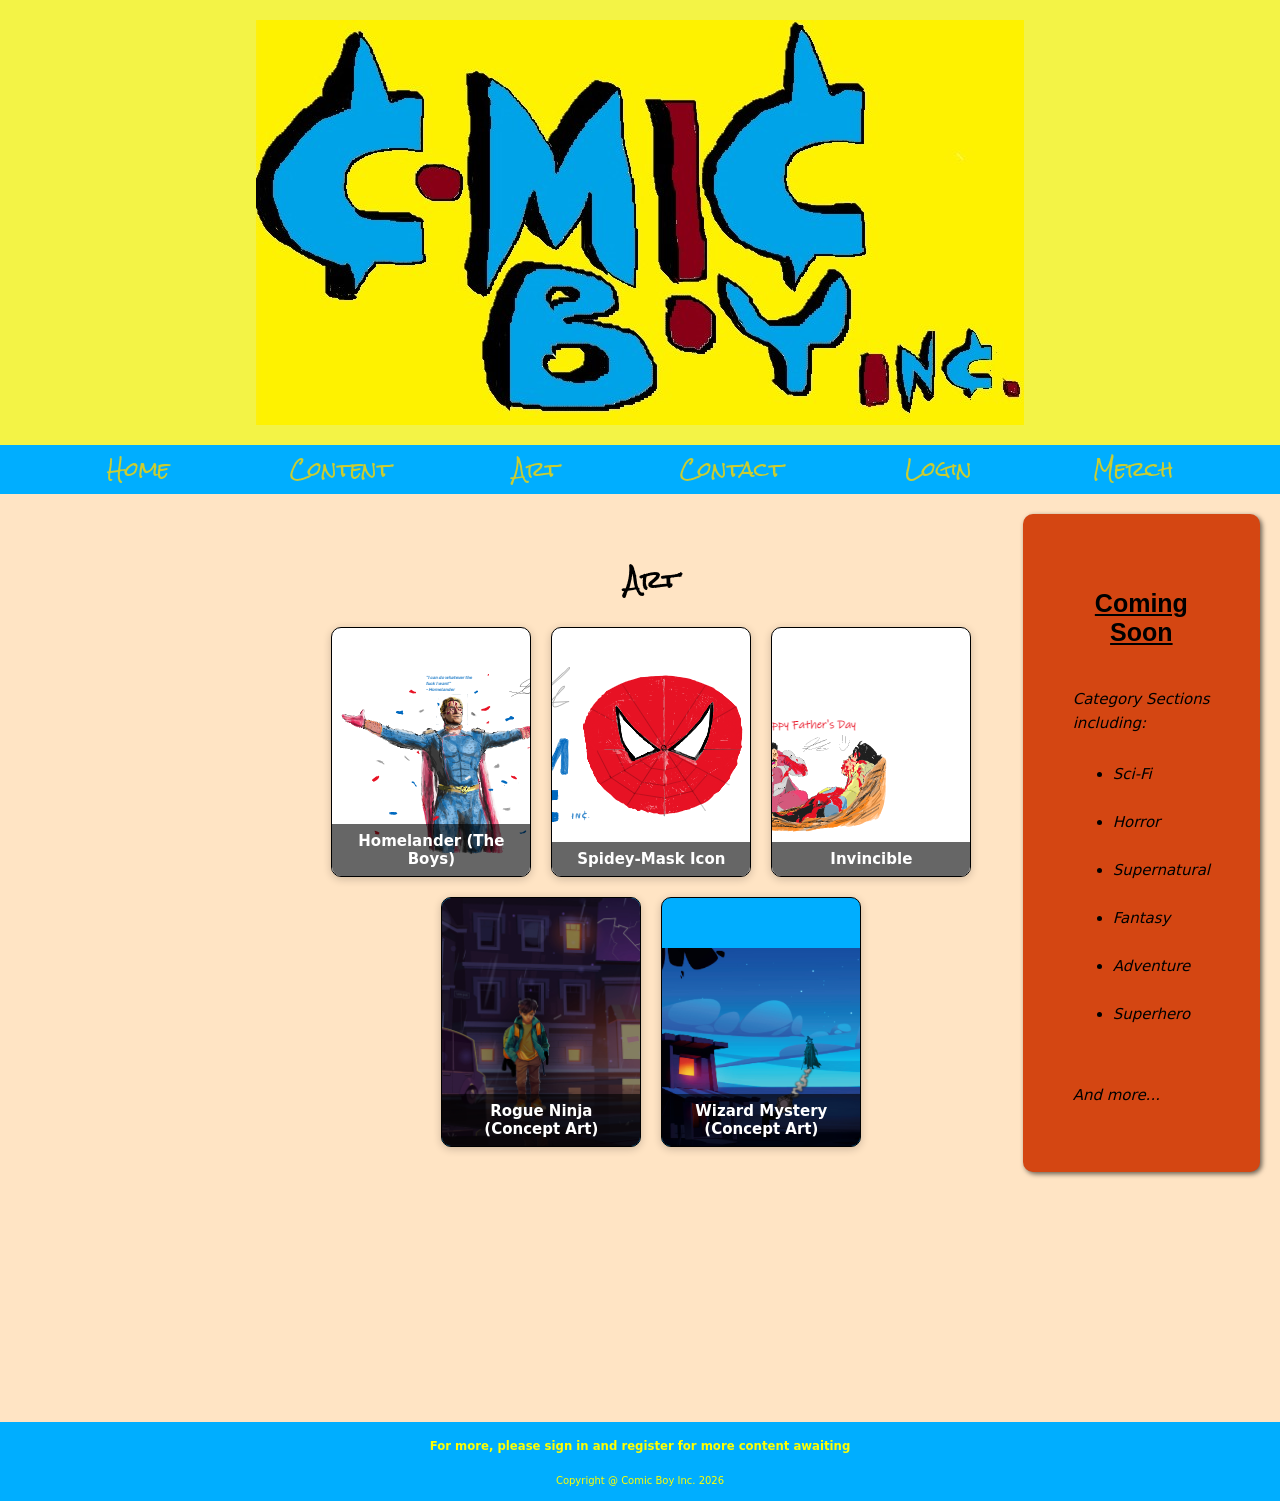
<file: art.html>
<!DOCTYPE html>

<html>

<head>
 <meta charset="utf-8">
 <meta name="author" content="Kaviul">
 <meta name="viewport" content="width=device-width, initial-scale=1.0">

 <link rel="stylesheet" href="css/style.css">
 <link href="https://fonts.googleapis.com/css2?family=Rock+Salt&display=swap" rel="stylesheet">
</head>


<title> Art | Comic Boy Inc.</title>


<body>
  <script src="script.js"></script>

<header>
   <h1 class="title-logo" alt="comic boy logo"><img src="img/comic-boy-logo.jpg"></h1> 
</header>


<nav class="navbar">
   <ul>
      <li><a href="index.html" class="home-nav">Home</a></li>
      <li><a href="content.html" class="content-nav">Content</a></li>
      <li><a href="art.html" class="art-nav">Art</a></li>
      <li><a href="contact.html" class="contact-nav">Contact</a></li>
      <li><a href="login.html" class="login-nav">Login</a></li>
      <li><a href="merch.html" class="merch-nav">Merch</a></li>
   </ul> 
</nav>



<main class="container">
 <section class="main-content">
 <h2 class="content-heading">Art</h2>
 <div class="art-section">
  <div class="art-boxes">
    <div class="box-white">
      <a href="img/homelander.jpg" target="_self" rel="noopener noreferrer" title="Homelander(The Boys)">
        <img src="img/homelander.jpg" alt="Homelander">
      </a>
      <div class="title">Homelander (The Boys)</div>
    </div>

    <div class="box-white">
      <a href="img/spidey-art.jpg" target="_self" rel="noopener noreferrer" title="Spidey">
        <img src="img/spidey-art.jpg" alt="Spidey">
      </a>
      <div class="title">Spidey-Mask Icon</div>
    </div>

    <div class="box-white">
      <a href="img/invincible.jpg" target="_self" rel="noopener noreferrer" title="Invincible">
        <img src="img/invincible.jpg" alt="Invincible">
      </a>
      <div class="title">Invincible</div>
    </div>

      <div class="box">
      <a href="img/ninja-boy.jpg" target="_self" rel="noopener noreferrer" title="Rogue Ninja">
        <img src="img/ninja-boy.jpg" alt="Rogue Ninja">
      </a>
      <div class="title">Rogue Ninja (Concept Art)</div>
    </div>

     <div class="box">
      <a href="img/wizard.jpg" target="_self" rel="noopener noreferrer" title="Wizard">
        <img src="img/wizard.jpg" alt="Wizard">
      </a>
      <div class="title">Wizard Mystery (Concept Art)</div>
    </div>
</div>

 </section>


 <!-- sidebar -->
 <aside>
   <h3 class="aside-heading">Coming Soon</h3>
   <p class="aside-text">Category Sections including:</p>
 <ul>
    <li>Sci-Fi</li>
    <li>Horror</li>
    <li>Supernatural</li>
    <li>Fantasy</li>
    <li>Adventure</li>
    <li>Superhero</li>
 </ul>
 <p class="aside-text">And more...</p>
 </aside>

</main>

<footer class="footer">
   <h3>For more, please sign in and register for more content awaiting</h3>
   <p>Copyright @ Comic Boy Inc. 2026</p>
   </footer>



</body>




</html>
</file>
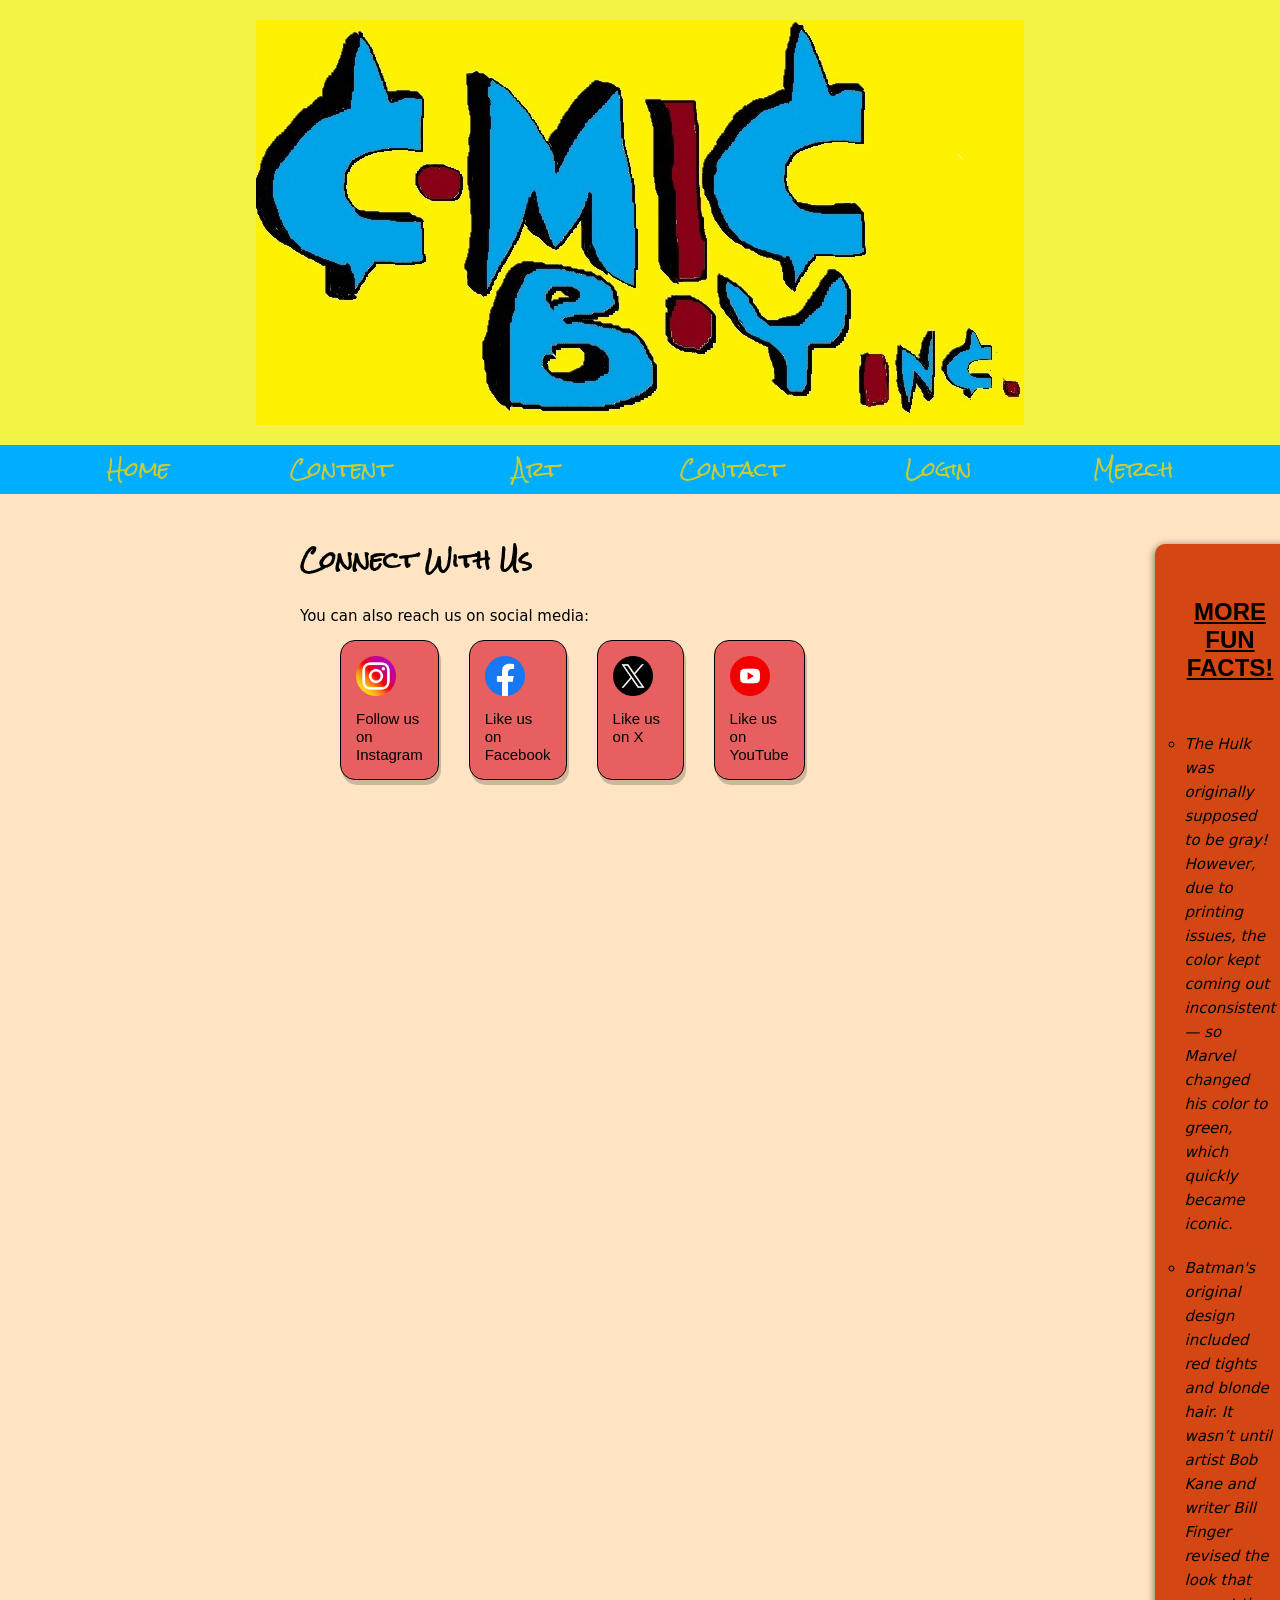
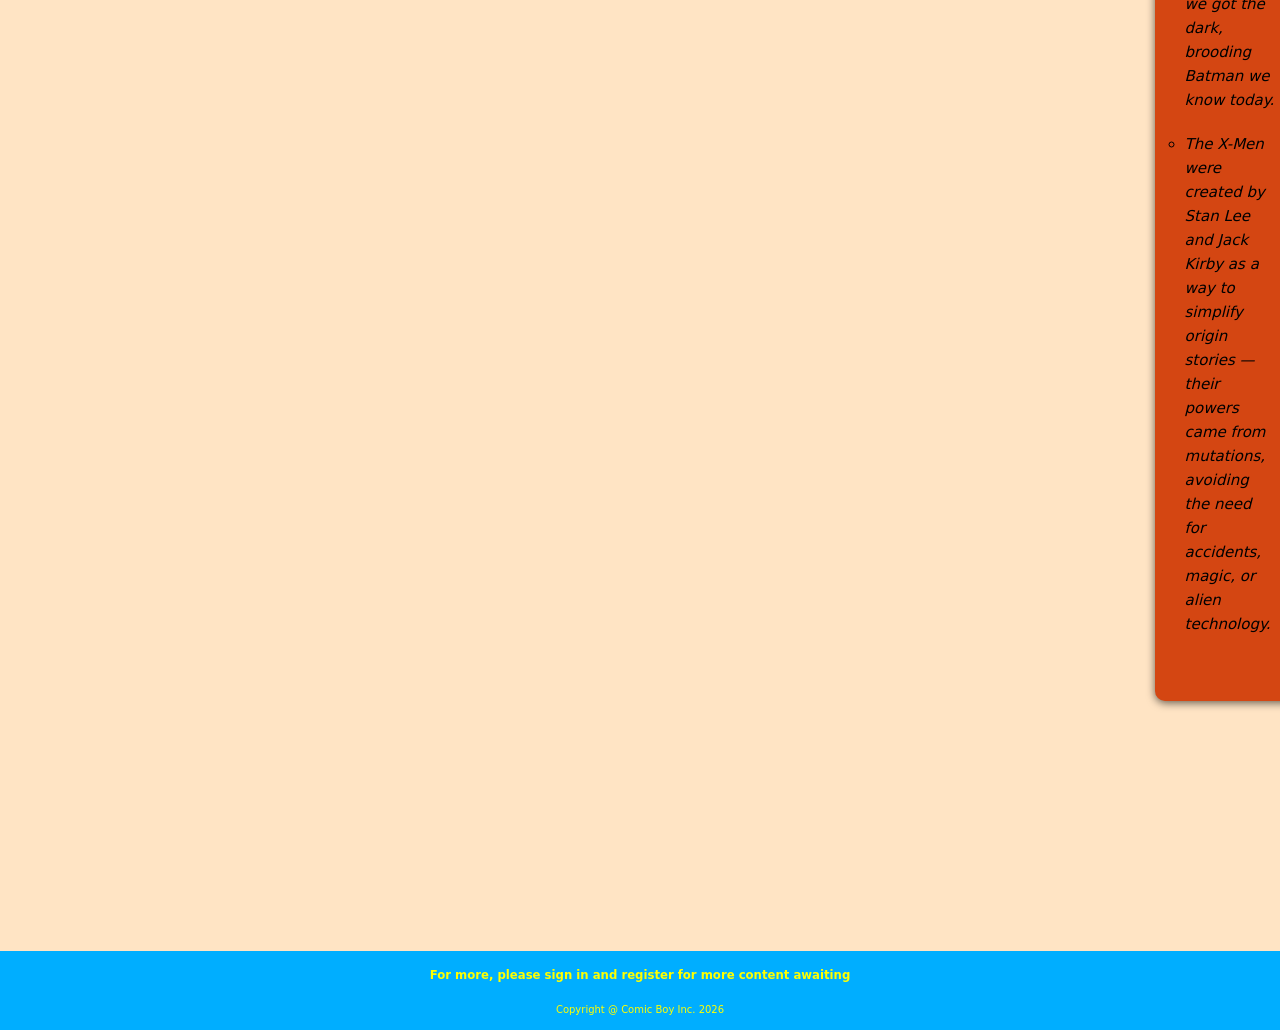
<file: contact.html>
<!DOCTYPE html>

<html>

<head>
 <meta charset="utf-8">
 <meta name="author" content="Kaviul">
 <meta name="viewport" content="width=device-width, initial-scale=1.0">

 <link rel="stylesheet" href="css/style.css">
 <link href="https://fonts.googleapis.com/css2?family=Rock+Salt&display=swap" rel="stylesheet">
</head>


<title> Contact | Comic Boy Inc.x</title>


<body>
    

<header>
   <h1 class="title-logo" alt="comic boy logo"><img src="img/comic-boy-logo.jpg"></h1> 
</header>


<nav class="navbar">
   <ul>
      <li><a href="index.html" class="home-nav">Home</a></li>
      <li><a href="content.html" class="content-nav">Content</a></li>
      <li><a href="art.html" class="art-nav">Art</a></li>
      <li><a href="cntact.html" class="contact-nav">Contact</a></li>
      <li><a href="login.html" class="login-nav">Login</a></li>
      <li><a href="merch.html" class="merch-nav">Merch</a></li>
   </ul> 
</nav>



<main class="container">
 <section class="socialmedia-content">
   <h1 class="content-heading">Connect With Us</h1>
   <p>You can also reach us on social media:</p>
   <ul class="socialmedia-section">
     <li class="socialmedia-list">
       <a href="https://www.instagram.com/yourprofile" class="socialmedia-text" target="_blank">
         <img src="img/instagram-icon.jpg" class="socialmedia-icon" alt= "Instagram Icon"> Follow us on Instagram
       </a>
     </li>
     <li class="socialmedia-list">
       <a href="https://www.facebook.com/yourprofile" class="socialmedia-text" target="_blank">
         <img src="img/facebook-icon.jpg" class="socialmedia-icon" alt="Facebook Icon">Like us on Facebook
       </a>
     </li>
     <li class="socialmedia-list">
      <a href="https://www.x.com/yourprofile" class="socialmedia-text" target="_blank">
         <img src="img/twitter-icon.jpg" class="socialmedia-icon" alt="Twitter Icon">Like us on X
       </a>
     </li>
     <li class="socialmedia-list">
      <a href="https://www.youtube.com/yourprofile" class="socialmedia-text" target="_blank">
         <img src="img/youtube-icon.jpg" class="socialmedia-icon" alt="YouTube Icon">Like us on YouTube
       </a>
     </li>

   </ul>
 </section>


 <!-- sidebar -->
<aside class="fun-facts">
  <h3 class="aside-heading">MORE FUN FACTS!</h3>
  <ul>
    <li>
      <p class="aside-text">
        The Hulk was originally supposed to be gray! However, due to printing issues, the color kept coming out inconsistent — so Marvel changed his color to green, which quickly became iconic.
      </p>
    </li>
    <li>
      <p class="aside-text">
        Batman's original design included red tights and blonde hair. It wasn’t until artist Bob Kane and writer Bill Finger revised the look that we got the dark, brooding Batman we know today.
      </p>
    </li>
    <li>
      <p class="aside-text">
        The X-Men were created by Stan Lee and Jack Kirby as a way to simplify origin stories — their powers came from mutations, avoiding the need for accidents, magic, or alien technology.
      </p>
    </li>
  </ul>
</aside>


</main>

<footer class="footer">
   <h3>For more, please sign in and register for more content awaiting</h3>
   <p>Copyright @ Comic Boy Inc. 2026</p>
   </footer>



</body>




</html>
</file>
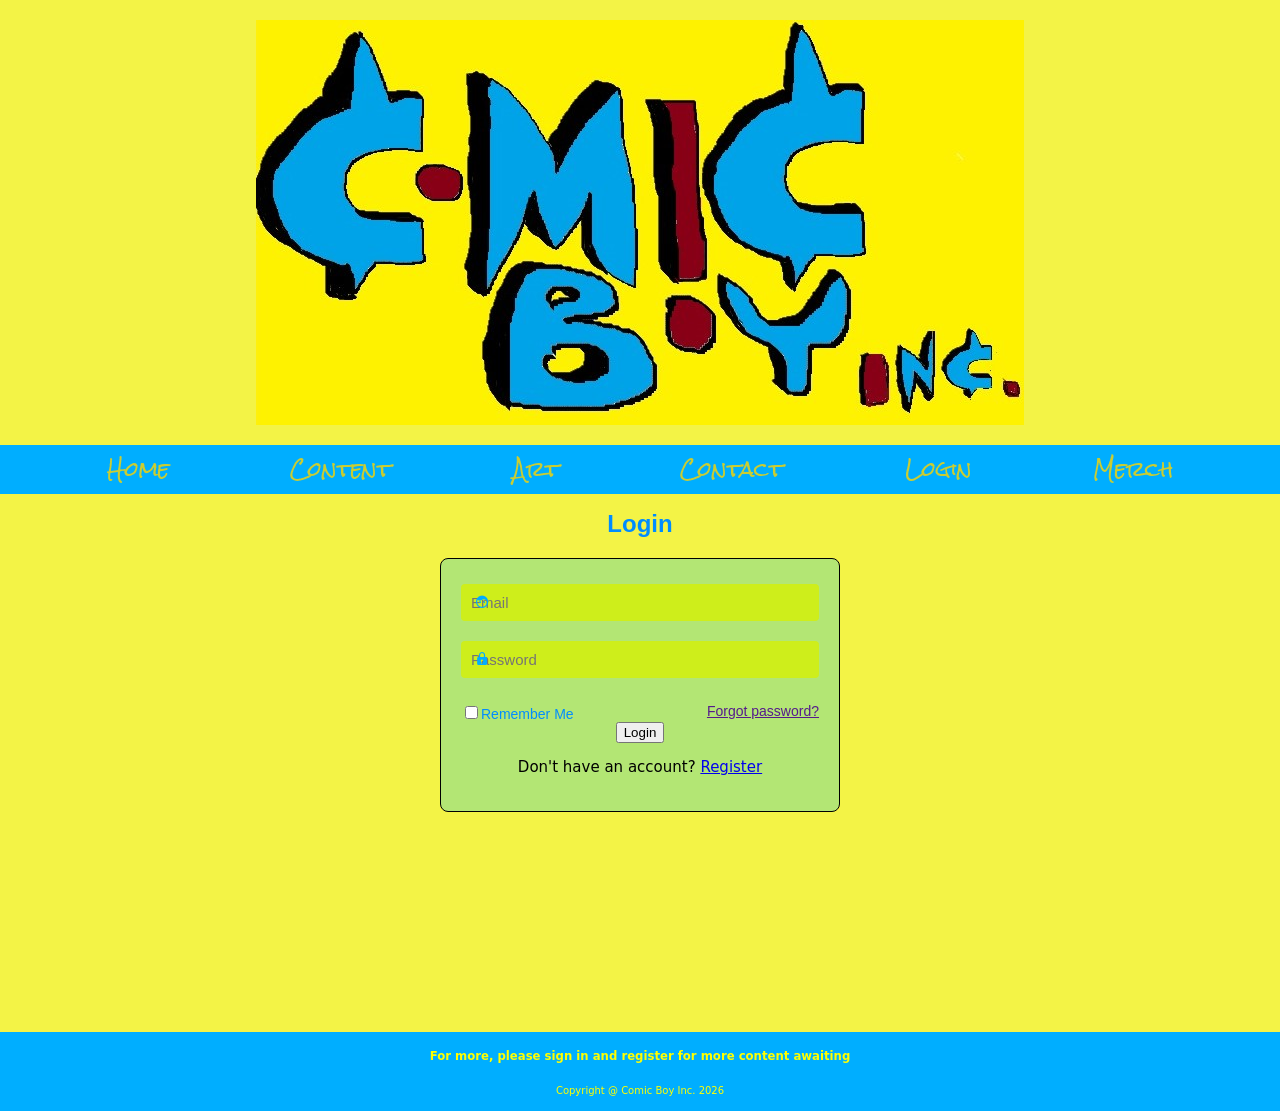
<file: login.html>
<!DOCTYPE html>

<html>

<head>
 <meta charset="utf-8">
 <meta name="author" content="Kaviul">
 <meta name="viewport" content="width=device-width, initial-scale=1.0">

 <link rel="stylesheet" href="css/style.css">
 <link href="https://unpkg.com/boxicons@2.1.4/css/boxicons.min.css" rel="stylesheet">
 <link href="https://fonts.googleapis.com/css2?family=Rock+Salt&display=swap" rel="stylesheet">
</head>


<title> Login | Comic Boy Inc. </title>


<body>
       <script src="script.js"></script>
<header>
    <h1 class="title-logo" alt="comic boy logo"><img src="img/comic-boy-logo.jpg"></h1> 
</header>


<nav class="navbar">
   <ul>
      <li><a href="index.html" class="home-nav">Home</a></li>
      <li><a href="content.html" class="content-nav">Content</a></li>
      <li><a href="art.html" class="art-nav">Art</a></li>
      <li><a href="contact.html" class="contact-nav">Contact</a></li>
      <li><a href="login.html" class="login-nav">Login</a></li>
      <li><a href="merch.html" class="merch-nav">Merch</a></li>
   </ul> 
</nav>


<h1 class="login-word">
Login
</h1>
<div class="login-container">
<div class="input-box">
    <input type="email" placeholder="Email"  id="email-input" required>
    <i class='bx bxs-face'></i>
</div>

<div class="input-box">
    <input type="password" placeholder="Password"  id="password-input" required>
    <i class='bx bxs-lock'></i>
</div>

<div class="remember-forgot">
 <label><input type="checkbox" id="checkbox">Remember Me</label>
 <a href="">Forgot password?</a>
</div>

<button type="submit" id="submit-button">Login</button>

<div class="register-link">
 <p>Don't have an account?
 <a href="register.html">Register</a></p>   
</div>
</div>

<p class="message" id="message"></p>

<footer class="footer">
    <h3>For more, please sign in and register for more content awaiting</h3>
    <p>Copyright @ Comic Boy Inc. 2026</p>
    </footer>
    
</body>



</html>
</file>
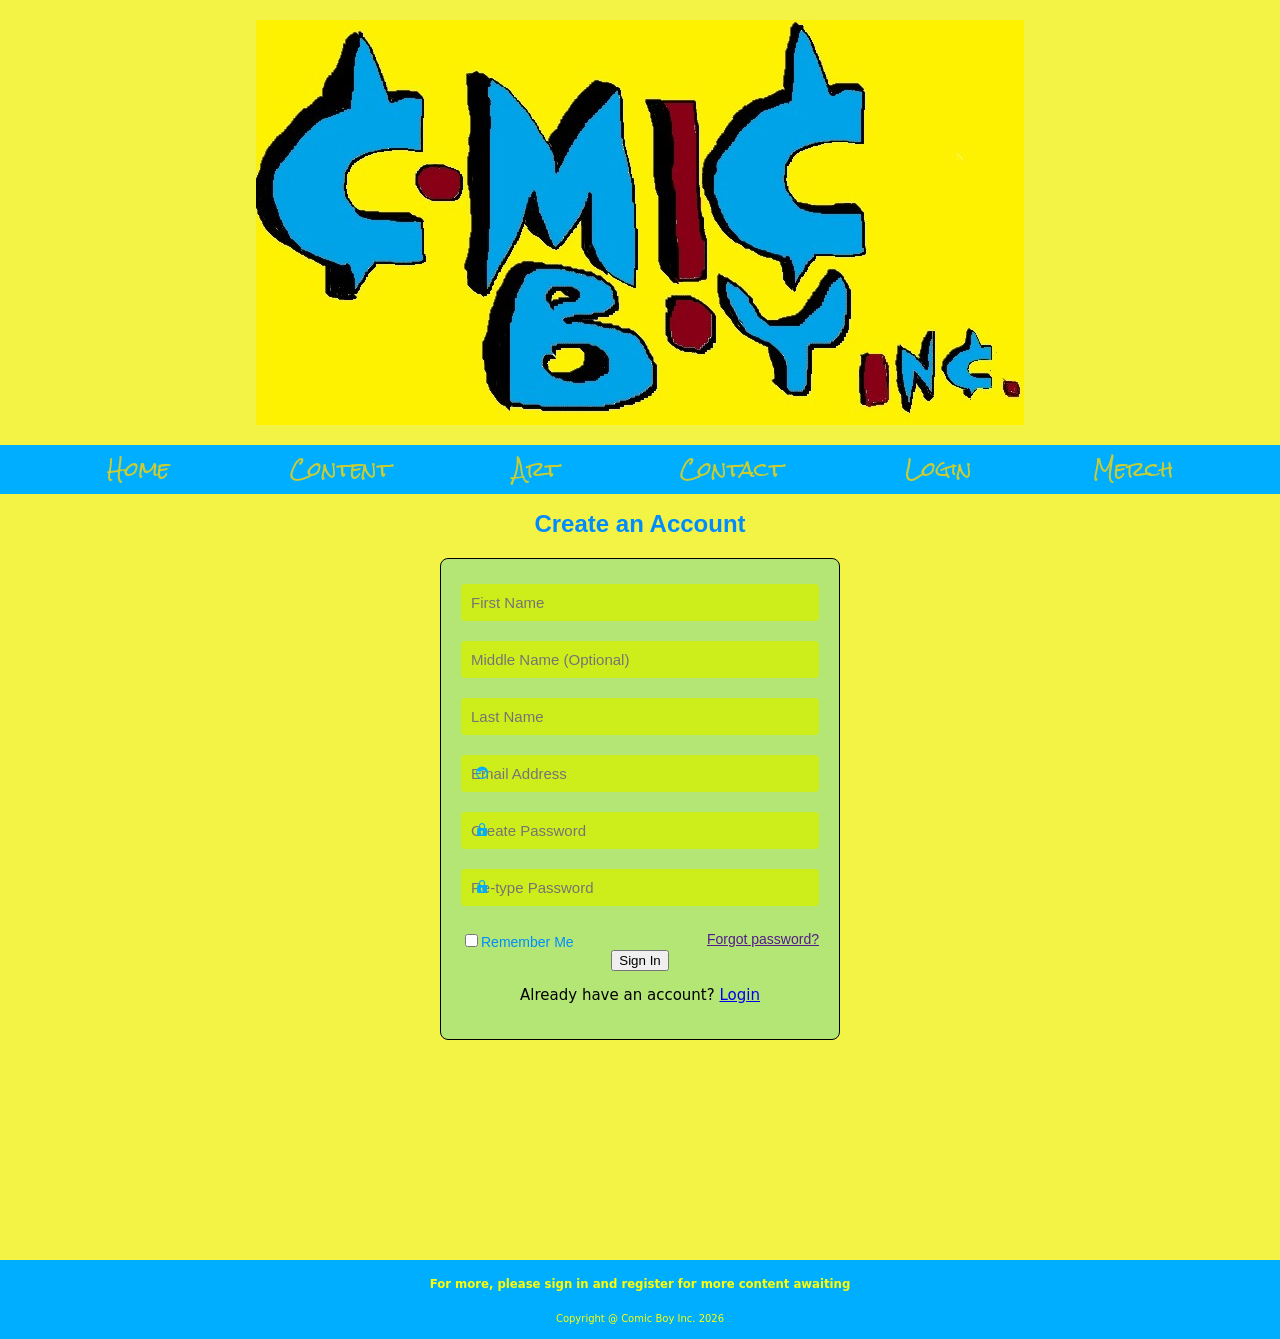
<file: register.html>
<!DOCTYPE html>

<html>

<head>
 <meta charset="utf-8">
 <meta name="author" content="Kaviul">
 <meta name="viewport" content="width=device-width, initial-scale=1.0">

 <link rel="stylesheet" href="css/style.css">
 <link href="https://unpkg.com/boxicons@2.1.4/css/boxicons.min.css" rel="stylesheet">
 <link href="https://fonts.googleapis.com/css2?family=Rock+Salt&display=swap" rel="stylesheet">
</head>


<title> Register | Comic Boy Inc. </title>


<body>
       <script src="script.js"></script>
<header>
    <h1 class="title-logo" alt="comic boy logo"><img src="img/comic-boy-logo.jpg"></h1> 
</header>


<nav class="navbar">
   <ul>
      <li><a href="index.html" class="home-nav">Home</a></li>
      <li><a href="content.html" class="content-nav">Content</a></li>
      <li><a href="art.html" class="art-nav">Art</a></li>
      <li><a href="contact.html" class="contact-nav">Contact</a></li>
      <li><a href="login.html" class="login-nav">Login</a></li>
      <li><a href="merch.html" class="merch-nav">Merch</a></li>
   </ul> 
</nav>


<h1 class="login-word">
Create an Account
</h1>
<div class="login-container">

<div class="input-box">
    <input type="text" placeholder="First Name" id="first-name"required>
</div>

<div class="input-box">
    <input type="text" placeholder="Middle Name (Optional)" id="middle-name"required>
</div>

<div class="input-box">
    <input type="text" placeholder="Last Name" id="last-name"required>
</div>


<div class="input-box">
    <input type="email" placeholder="Email Address"  id="email-input" required>
    <i class='bx bxs-face'></i>
</div>

<div class="input-box">
    <input type="password" placeholder="Create Password"  id="password-input" required>
    <i class='bx bxs-lock'></i>
</div>

<div class="input-box">
    <input type="password" placeholder="Re-type Password"  id="password-input" required>
    <i class='bx bxs-lock'></i>
</div>


<div class="remember-forgot">
 <label><input type="checkbox" id="checkbox">Remember Me</label>
 <a href="">Forgot password?</a>
</div>

<button type="submit" id="submit-button">Sign In</button>

<div class="register-link">
 <p>Already have an account?
 <a href="login.html">Login</a></p>   
</div>
</div>

<p class="message" id="message"></p>

<footer class="footer">
    <h3>For more, please sign in and register for more content awaiting</h3>
    <p>Copyright @ Comic Boy Inc. 2026</p>
    </footer>
    
</body>



</html>
</file>
<file: css/style.css>
*{
  box-sizing: border-box;
}

body {

font-size: 15px;
font-family:system-ui, -apple-system, BlinkMacSystemFont, 'Segoe UI', Roboto, Oxygen, Ubuntu, Cantarell, 'Open Sans', 'Helvetica Neue', sans-serif;
margin:0;
padding: 0;
background-color: rgb(243, 243, 70);

}

header{
    background-color: black;
color: blue;
text-align: center;


}

.navbar ul{
display: flex;
list-style-type: none;
font-family: Rock Salt,Cambria, Cochin, Georgia, Times, 'Times New Roman', serif;
font-size: 20px;
background-color:rgb(0, 174, 255);
margin: 0px;
padding: 0px;
overflow: hidden;
justify-content: space-evenly;
}


.navbar a{
color: rgb(202, 205, 50) ;
text-decoration: none;  
padding: 15px;
}

.navbar a:hover{
 color: rgb(0, 174, 255);
 text-decoration: underline;
 background-color: rgb(202, 205, 50); 
  background-image:url(../img/red-splat.jpg);
  background-size: cover;
  background-position: center;
 font-size: larger;
 transition:ease-out 0.5s;
}

.navbar .home-nav:hover{
  background-image: url(../img/homenav-icon.jpg);
  background-size:cover;
  background-position: center;
}


.navbar .content-nav:hover{
  background-size:cover;
  background-position: center;
}

.navbar .art-nav:hover{
  background-image: url(../img/artnav-icon.jpg);
  background-size:cover;
  background-position: center;
}

.navbar .contact-nav:hover{
  background-image: url(../img/contactnav-icon.jpg);
  background-size:cover;
  background-position: center;
}

.navbar .login-nav:hover{
  background-image: url(../img/loginnav-icon.jpg);
  background-size:cover;
  background-position: center;
}

.navbar .merch-nav:hover{
  background-image: url(../img/merchnav-icon.jpg);
  background-size:cover;
  background-position:center;
}

.navbar li{
  float: left;  
}
aside{
position: relative;
display: flex;
flex-direction: column;
background-color:rgb(212, 70, 18);
padding: 50px;
box-shadow: 2px  2px 5px rgba(0,0,0,0.6);
border-radius: 10px;

margin-right: 0px;
}
.aside-categories{
  display: flex;
  flex-direction: column;
  width: 20%;
  margin-right: 10px;
  background-color: rgb(243, 243, 70);
  box-shadow: 2px 2px 5px rgba(0, 0, 0, 0.1); 
  justify-content: center;
  border-radius: 10px;;
}
.aside-categories ul{
  display: flex;
  flex-direction: column;
 justify-content: space-evenly;
 list-style-type: none;
}
.aside-categories a{
  text-decoration: none;
  color: rgb(0, 174, 255);
  font-size: 15px;
  font-family: Rock Salt,'Lucida Sans', 'Lucida Sans Regular', 'Lucida Grande', 'Lucida Sans Unicode', Geneva, Verdana, sans-serif;
  justify-content: center;
}
.aside-categories a:hover{
  cursor: pointer;
  font-size: larger;
  text-decoration: underline;
  transition: linear 0.5s;
  color:rgb(125, 2, 2) ;
}
.aside-heading{
  font-size: 25px;
  font-family:'Lucida Sans', 'Lucida Sans Regular', 'Lucida Grande', 'Lucida Sans Unicode', Geneva, Verdana, sans-serif;
  display: flex;
text-decoration: underline;
text-align: center;
flex-wrap: wrap;
} 
.aside-text{
  font-style: italic;
  font-weight: 500;
}
aside li{
  font-style: italic;
  margin-bottom: 30px;
}
aside a:hover{
  color: white;
}
aside a{
  color: black ;
}

.fun-facts {
  margin-top: 30px;
  background-color: rgb(212, 70, 18);
  padding: 30px;
  color: black;
  box-shadow: 0 2px 8px rgba(0,0,0,0.6);
  border-radius: 10px;

}

.fun-facts h3 {
  text-align: center;
  text-decoration: underline;
  font-size: 24px;
  font-family: 'Lucida Sans', sans-serif;
  margin-bottom: 20px;
}

.fun-facts ul {
  list-style-type: circle;
  padding: 0;
}

.fun-facts li {
  margin-bottom: 20px;
}

.aside-text {
  font-style: italic;
  line-height: 1.6;
}


.title-logo{
display: flex;
background-color: rgb(243, 243, 70);
justify-content: center;
}

.main-content{
  background-color: bisque;
}
.container{
 display: flex;
 flex-direction: row;
 align-items: flex-start;
 gap:20px;
background-color: bisque;
margin: 0px;
padding: 20px;
padding-left: 300px;
padding-bottom: 250px;
box-sizing: border-box;

}
video{
  display: flex;
  justify-content: center;
  align-items: center;
  width: 460px;
  height: 281px;
  border: 25px rgb(0, 174, 255) solid;
  margin-top: 20px;
  margin-left: 200px;

}
.comic-boy-clip{
  width:500 ;
}


.main-content {
  max-width: 800px;
  margin: 0 auto; /* centers horizontally */
  padding: 20px;
  text-align: center;
}

.footer{
  display: flex;
  flex-direction: column;
    background-color:aquamarine ;
    margin-top: 0;
    padding: 5px;
    justify-content: center;
    align-items: center;
}




.login-container {
  display: flex;
  flex-direction: column;
  text-align: center;
  justify-content: center;
  align-items: center;
  background: rgba(32, 200, 223, 0.3); /* Adjusted opacity for better readability */
  padding: 20px;
  border: 1px black solid;
  border-radius: 8px;
  max-width: 400px;
  margin: auto; /* Center the container on the page */;
  margin-bottom: 220PX;
  box-shadow: 40px black;
}

.login-word {
  color: rgb(0, 140, 255);
  font-family: 'Segoe UI', Tahoma, Geneva, Verdana, sans-serif;
  font-size: 24px;
  margin-bottom: 20px;
 justify-content: center;
 text-align: center;
}


.input-box {
  display: flex;
  flex-direction: column; /* Organizes input fields in a column */
  width: 100%; /* Makes input-box full width of the container */
  margin-bottom: 15px;
}

.input-box input {
  background-color: rgb(206, 238, 27);
  border: black;
  border-radius: 4px;
  font-family: 'Segoe UI', Tahoma, Geneva, Verdana, sans-serif;
  font-size: 15px;
  color: blue;
  padding: 10px;
  width: 100%;
  margin-top: 5px;
}

.input-box i {
  color: rgb(0, 174, 255);
  margin-top: 15px;
  margin-right: 10px; /* Adds space between icon and input */
  position: absolute;
  right:780px ;
  
}

.remember-forgot {
  display: flex;
  justify-content: space-between;
  width: 100%;
  font-family: 'Segoe UI', Tahoma, Geneva, Verdana, sans-serif;
  color: rgb(0, 140, 255);
  font-size: 14px;
  margin-top: 10px;
}

.remember-forgot, .input

 .submit-button{
  width: 100%;
cursor: pointer;
}

.content-heading{
  font-family: Rock Salt, Cambria, Cochin, Georgia, Times, 'Times New Roman', serif;
}
.frontpage-bullets{
  margin-bottom: 5px;
}
.bullet-colon{
  font-weight:700;
}

/*Social Media*/
.socialmedia-section{
  display: flex;
  justify-content: space-evenly;
  margin-right: 300px;

}
.socialmedia-list{
list-style-type: none;
background-color: rgb(231, 95, 95);
padding: 15px;
border: 1px black solid;
border-radius: 15px;
margin-right: 30px;
box-shadow: 2px 5px rgba(0, 0, 0, 0.2);

}
.socialmedia-text{
  text-decoration: none;
  font-family: Arial, Helvetica, sans-serif;
  color: black;
}
.socialmedia-text:hover{
  cursor: pointer;
  text-decoration: underline;
  color: white;
}
.socialmedia-icon{
 height: 40px;
 margin-right: 15px;
 margin-bottom: 10px;
 
 
}

.socialmedia-icon:hover{
 border-radius: 50%;
 border:1px white solid;
}


.footer{
  background-color: rgb(0, 174, 255);
  color: yellow;
  display: flex;
  flex-direction: column;
  margin-top: auto;
  font-weight: 500;
  font-size: 10px;
  text-decoration: none;
  width: 100%;
}

/*Art Page*/
.art-section {
  display: flex;
  flex-direction: column;
  align-items: center;
  gap: 20px;
}

.art-boxes {
  display: flex;
  justify-content: center;
  gap: 20px;
  flex-wrap: wrap;
}

.box {
  width: 200px;
  height: 250px;
  overflow: hidden;
  position: relative;
  background-color: rgb(0, 174, 255);
  border: 1px black solid;
  border-radius: 10px;
  box-shadow: 0 2px 8px rgba(0,0,0,0.2);
  display: flex;
  flex-direction: column;
  align-items: center;
  justify-content: flex-end;
}
.box-white {
    width: 200px;
  height: 250px;
  overflow: hidden;
  position: relative;
  background-color: white;
  border: 1px black solid;
  border-radius: 10px;
  box-shadow: 0 2px 8px rgba(0,0,0,0.2);
  display: flex;
  flex-direction: column;
  align-items: center;
  justify-content: flex-end;
}
.box img {
  width: 100%;
  height: 100%;
  object-fit:contain;
  display: block;
}

.box-white:hover{
  transition: 0.5s ease-out;
}

.title {
  position:absolute;
  bottom: 0;
  width: 100%;
  background-color: rgba(0,0,0,0.6);
  color: white;
  text-align: center;
  padding: 8px;
  font-weight: bold;
}
.title:hover{
  cursor: pointer;
}


/*Content Page*/

.comicbook-list{
  display: flex;
  flex-direction: column;

}

.comic-container{
  display: flex;
  flex-direction: row;
  margin-bottom: 40px;
}
.comic-box{
  display: flex;
  flex-direction:column ;
}
.comicbook-cover{
  display: flex;
  flex-direction: row;
  height: 200px;
}

.comicbook-cover:hover{
  border: 3px rgb(0, 174, 255) solid;
  transition: 0.3s ease-out;
}
.comicbook-details{
  display: flex;
  flex-direction: column;
  margin-left: 20px;
}

.comicbook-details p{
  font-style: italic;
}
.comicbook-details span{
  font-weight: 600;
  background-color: red;
  color:white;
  margin-left: 5px;
  padding: 3px;
  text-decoration: none;
}
.comicbook-details h3:hover{
cursor: pointer;
text-decoration: underline;
}
.comicbook-details span:hover{
  text-decoration: underline;
  text-decoration-color: red;
}

body, html {
  width: 100%;
  overflow-x: hidden;
}


@media (max-width: 768px) {
  .container {
    flex-direction: column;
    padding: 20px;
  }

  .main-content {
    margin-right: 0;
  }

  aside {
    padding: 20px;
  }

  video {
    margin-left: 0;
    width: 100%;
    height: auto;
  }
}

/* Merch */

.merch-section{
  display: flex;
  flex-direction: column;
  align-items: center;
  gap: 40px;
  background-color: bisque;
  max-width: 900px;
  
}


.merch-section .fun-facts{
  display: flex;
  flex-direction: row;
}
.merch-container{
display: flex;
flex-wrap: wrap;
justify-content: space-between;
gap: 20px;

}

.merch-box{
    width: 200px;
  height: 180px;
  overflow: hidden;
  position: relative;
  background-color: rgb(0, 174, 255);
  border: 1px black solid;
  border-radius: 10px;
  box-shadow: 0 2px 8px rgba(0,0,0,0.2);
  display: flex;
  flex-direction: column;
  align-items: center;
  justify-content: flex-end;
}
.merch-box img {
  display: block;
  width: 100%;
  height: auto;
  object-fit: contain;
  border-radius: 10px 10px 0 0;
}

.merch-container :hover{
  height: auto;
  width: 300px;
  transition: 0.3s ease;
  cursor: pointer;
  box-shadow: 10x 20px rgba(0, 140, 255, 0.493);
}

.overlay {
  position: absolute;
  top: 0;
  left: 0;
  width: 100%;
  height: 100%;
  background: rgba(0, 140, 255, 0.6);
  color:white;
  font-weight: bold;
  font-size: 30px;
  display: flex;
  align-items: center;
  justify-content: center;
  border-radius: 10px;
  opacity: 0;
  transition: opacity 0.3s ease;
  pointer-events: none;

}

.merch-box:hover .overlay {
  opacity: 1;
  text-decoration: underline;
}

.merch-title {
  position:absolute;
  bottom: 0;
  width: 100%;
  background-color: rgb(0, 140, 255);
  color: white;
  text-align: center;
  padding: 8px;
  font-weight: bold;
  font-family:'Trebuchet MS', 'Lucida Sans Unicode', 'Lucida Grande', 'Lucida Sans', Arial, sans-serif
}
.merch-title:hover{
  cursor: pointer;
}

/*Separate Merch Pages*/


.merch1-box {
  margin-left: 195px;
  width: 300px;
  height: 300px;
  overflow: hidden;
  border-radius: 8px;
  overflow: hidden;
  position: relative;
  background-color: rgb(0, 174, 255);
  border: 1px black solid;
  box-shadow: 0 2px 8px rgba(0,0,0,0.2);
  display: flex;
  flex-direction: column;
  align-items: center;
  justify-content: flex-end;
}

.merch1-box img {
    width: 100%;
    transition: transform 0.4s ease;
    cursor: zoom-in;
    display: block;
}

.merch1-box button{
  font-size: 15px;
  width: auto;
  font-family: 'Lucida Sans', 'Lucida Sans Regular', 'Lucida Grande', 'Lucida Sans Unicode', Geneva, Verdana, sans-serif;
  background-color: rgb(202, 205, 50);
  border-radius: 5px;
}


.merch1-box input[type="checkbox"]:checked + label img {
    transform: scale(2);   /* zoom amount */
    cursor: zoom-out;
}
.merch1-box input[type="checkbox"] {
    display: none;     /* hide checkbox */
}

.merch1-box button:hover{
  color: rgb(125, 2, 2);
  cursor: pointer;
  border-color: white;
  transition: ease-out 0.3s;
  font-size:large;
}
.merch1-details{
  font-family: 'Lucida Sans', 'Lucida Sans Regular', 'Lucida Grande', 'Lucida Sans Unicode', Geneva, Verdana, sans-serif;
}
</file>
